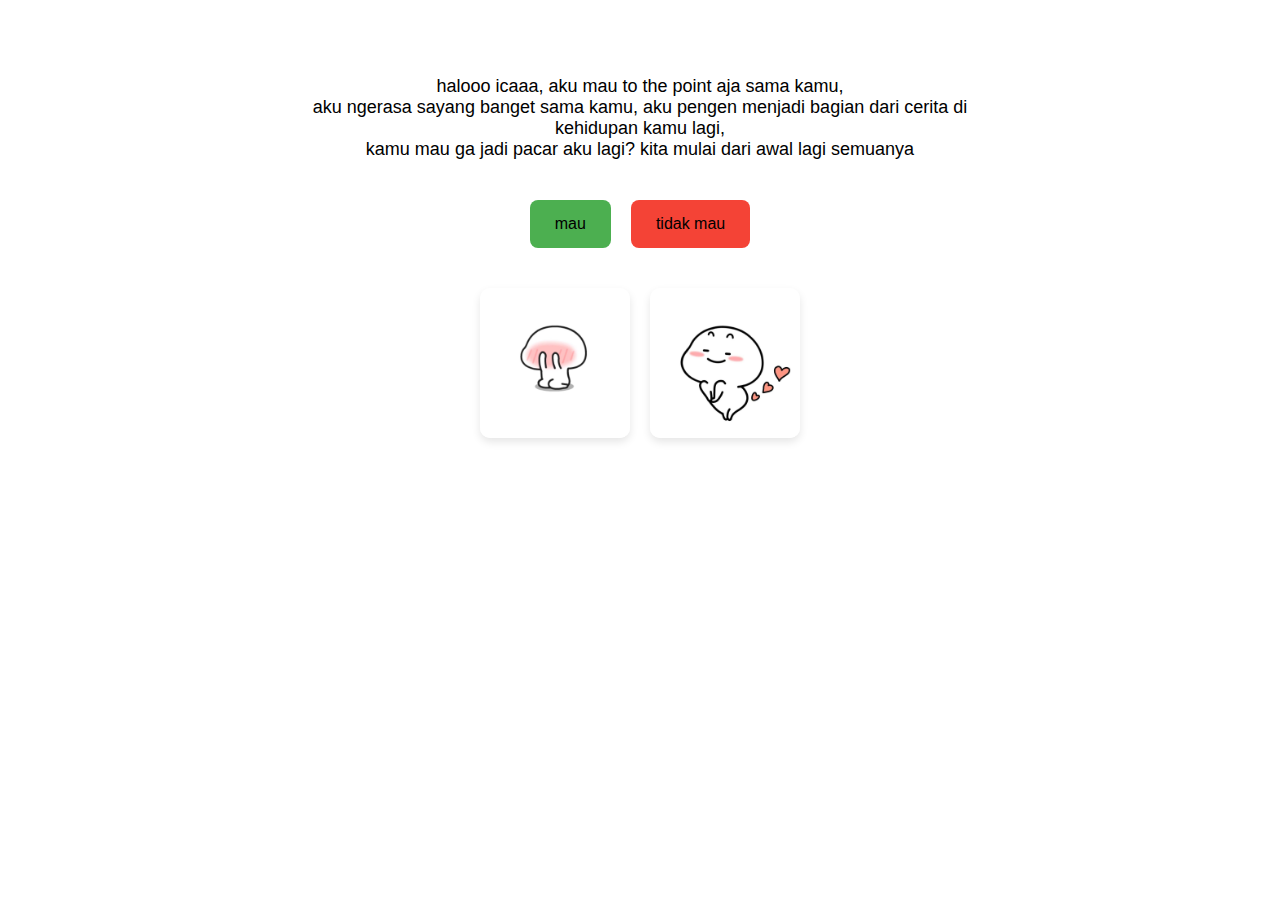
<file: index.html>
<!DOCTYPE html>
<html lang="id">
<head>
  <meta charset="UTF-8" />
  <meta name="viewport" content="width=device-width, initial-scale=1.0"/>
  <title>Untuk Ica</title>
  <link rel="stylesheet" href="style.css">
</head>
<body>
  <div class="container">
    <p class="message">
      halooo icaaa, aku mau to the point aja sama kamu,<br>
      aku ngerasa sayang banget sama kamu, aku pengen menjadi bagian dari cerita di kehidupan kamu lagi,<br>
      kamu mau ga jadi pacar aku lagi? kita mulai dari awal lagi semuanya
    </p>
    <div class="buttons">
      <button id="yesBtn" onclick="location.href='yes.html'">mau</button>
      <button id="noBtn">tidak mau</button>
    </div>

    <!-- Tambahan gambar -->
    <div class="images">
      <img src="gambar1.jpeg" alt="Gambar Lucu 1" class="gambar" />
      <img src="gambar2.jpeg" alt="Gambar Lucu 2" class="gambar" />
    </div>
  </div>

  <script>
    const noBtn = document.getElementById("noBtn");

    noBtn.addEventListener("mouseover", () => {
      const x = Math.random() * (window.innerWidth - 100);
      const y = Math.random() * (window.innerHeight - 100);
      noBtn.style.position = "absolute";
      noBtn.style.left = `${x}px`;
      noBtn.style.top = `${y}px`;
    });
  </script>
</body>
</html>
</file>
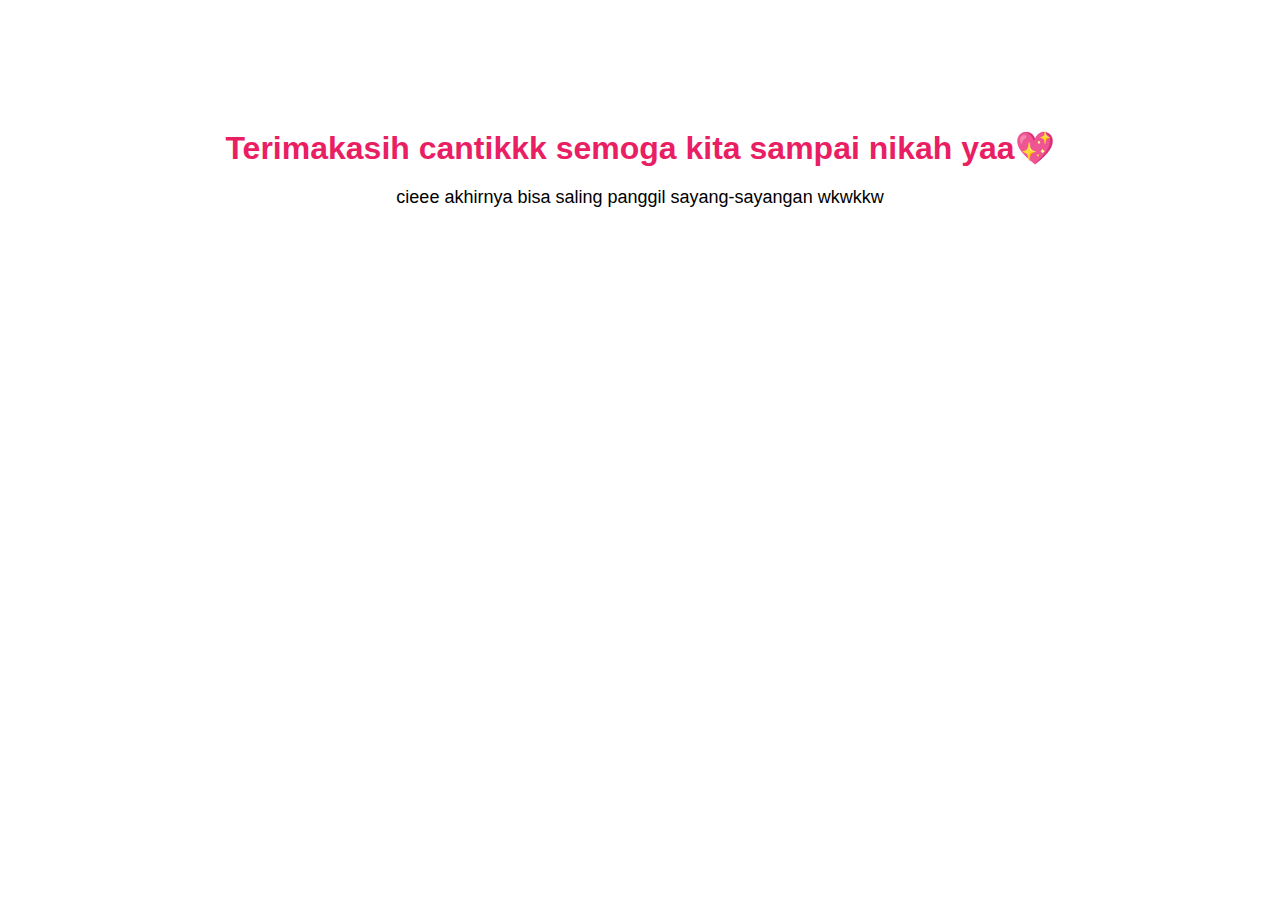
<file: yes.html>
<!DOCTYPE html>
<html lang="id">
<head>
  <meta charset="UTF-8">
  <title>Terima kasih!</title>
  <style>
    body {
      background-color: white;
      text-align: center;
      font-family: Arial, sans-serif;
      padding: 100px;
    }
    h1 {
      color: #e91e63;
      margin-bottom: 20px;
    }
    p {
      font-size: 18px;
    }
  </style>
</head>
<body>
  <h1>Terimakasih cantikkk semoga kita sampai nikah yaa💖</h1>
  <p>cieee akhirnya bisa saling panggil sayang-sayangan wkwkkw</p>
</body>
</html>
</file>
<file: style.css>
body {
  background-color: white;
  font-family: Arial, sans-serif;
  text-align: center;
  padding: 50px;
}

.container {
  max-width: 700px;
  margin: auto;
}

.message {
  font-size: 18px;
  margin-bottom: 40px;
}

.buttons {
  display: flex;
  justify-content: center;
  gap: 20px;
  margin-bottom: 30px;
}

button {
  padding: 15px 25px;
  font-size: 16px;
  cursor: pointer;
  border: none;
  border-radius: 8px;
  transition: all 0.3s;
}

#yesBtn {
  background-color: #4CAF50;
  color: black !important; /* Tambahkan !important */
}

#noBtn {
  background-color: #f44336;
  color: black !important; /* Tambahkan !important */
}


.images {
  margin-top: 40px;
  display: flex;
  justify-content: center;
  gap: 20px;
  flex-wrap: wrap;
}

.gambar {
  width: 150px;
  height: auto;
  border-radius: 10px;
  box-shadow: 0 4px 8px rgba(0,0,0,0.1);
}
</file>
